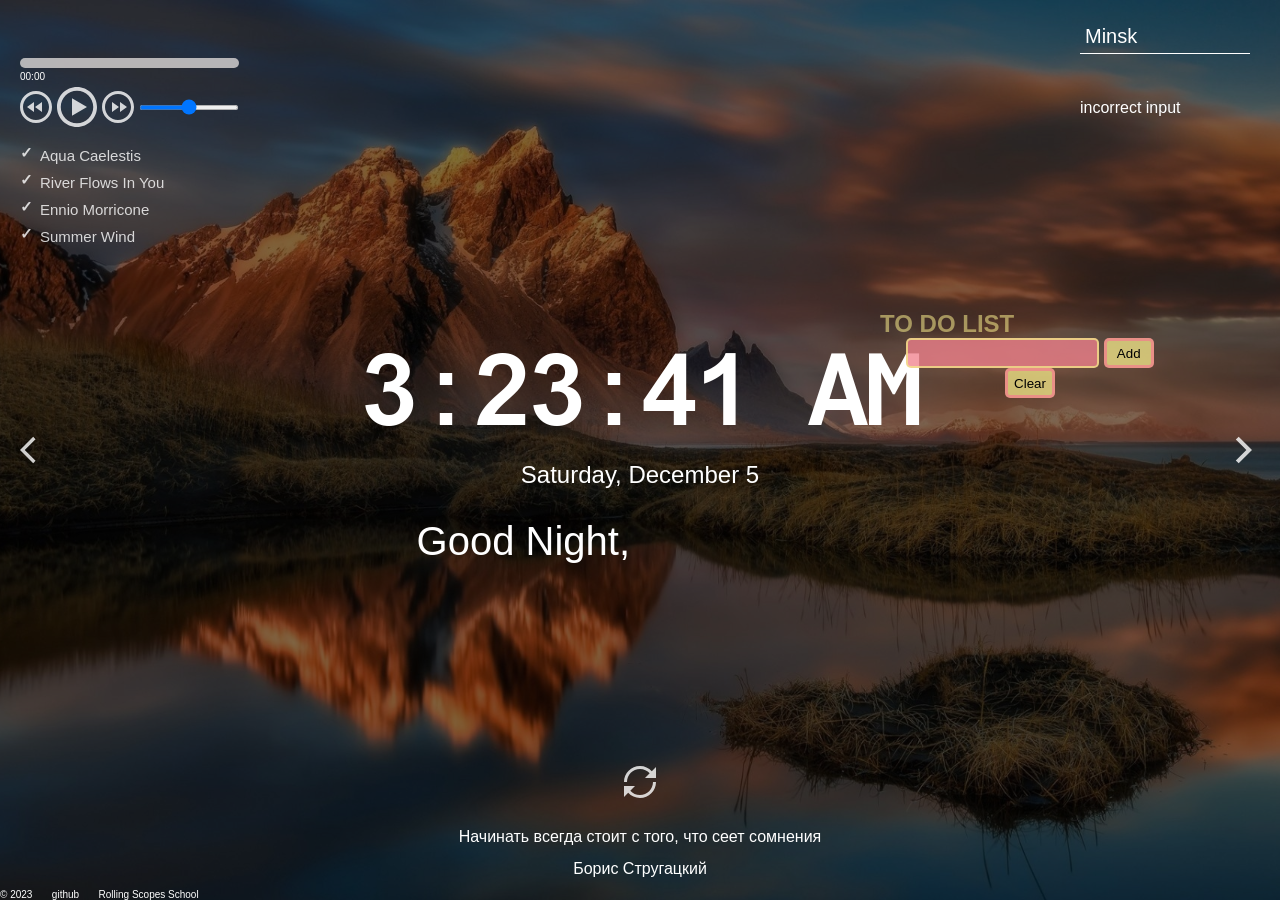
<file: index.html>
<!DOCTYPE html>
<html lang="en">
  <head>
    <meta charset="UTF-8" />
    <meta name="viewport" content="width=device-width, initial-scale=1.0" />
    <link href="assets/favicon.ico" rel="shortcut icon" />
    <link rel="stylesheet" href="css/owfont-regular.css" />
    <link rel="stylesheet" href="css/style.css" />
    <title>momentum</title>
  </head>
  <body>
    <header class="header">
      <div class="player">
        <div class="music-name"></div>
        <div class="progress-container">
          <div class="progress"></div>
        </div>
        <div class="music-time">
          <div class="music-curr"></div>
          <div class="music-dur"></div>
        </div>
        <div class="player-controls">
          <button class="play-prev player-icon"></button>
          <button class="play player-icon"></button>
          <button class="play-next player-icon"></button>
          <input
            id="range"
            min="0"
            max="10"
            value="5"
            step="0.1"
            type="range"
          />
        </div>

        <ul class="play-list"></ul>
      </div>
      <div class="weather">
        <input type="text" placeholder="[City]" class="city" />
        <i class="weather-icon owf"></i>
        <div class="weather-error"></div>
        <div class="description-container">
          <span class="temperature"></span>
          <span class="weather-description"></span>
        </div>
        <div class="wind"></div>
        <div class="humidity"></div>
      </div>
    </header>
    <main class="main">
      <div class="slider-icons">
        <div class="todo">
          <h2>TO DO LIST</h2>
          <input type="text" maxlength="25" id="input" />
          <button class="btn">Add</button>
          <button class="btn2">Clear</button>
          <ul id="result"></ul>
        </div>
        <button class="slide-prev slider-icon"></button>
        <button class="slide-next slider-icon"></button>
      </div>
      <time class="time"></time>
      <date class="date"></date>
      <div class="greeting-container">
        <span class="greeting"></span>
        <input type="text" class="name" />
      </div>
    </main>
    <footer class="footer">
      <button class="change-quote"></button>
      <div>
        <div class="quote"></div>
        <div class="author"></div>
      </div>
      <div class="info">
        <p>
          © 2023 &nbsp &nbsp &nbsp

          <a href="https://github.com/Yury0310">github</a>
          &nbsp &nbsp &nbsp
          <a href=" https://rs.school/js-stage0/ ">Rolling Scopes School</a>
        </p>
      </div>
    </footer>
    <script src="./js/index.js" type="module"></script>
  </body>
</html>
</file>
<file: css/owfont-regular.css>
/*!
 *  owfont-regular 1.0.0 by Deniz Fuchidzhiev - http://websygen.com
 *  License - font: SIL OFL 1.1, css: MIT License
 */
/* FONT PATH
 * -------------------------- */
@font-face {
  font-family: 'owfont';
  src: url('../assets/fonts/owfont-regular.eot?v=1.0.0');
  src: url('../assets/fonts/owfont-regular.eot?#iefix&v=1.0.0') format('embedded-opentype'),
	   url('../assets/fonts/owfont-regular.woff') format('woff'),
	   url('../assets/fonts/owfont-regular.ttf') format('truetype'),
	   url('../assets/fonts/owfont-regular.svg#owf-regular') format('svg');
  font-weight: normal;
  font-style: normal;
}
.owf {
  display: inline-block;
  font: normal normal normal 14px/1 owfont;
  font-size: inherit;
  text-rendering: auto;
  -webkit-font-smoothing: antialiased;
  -moz-osx-font-smoothing: grayscale;
  transform: translate(0, 0);
}
/* makes the font 33% larger relative to the icon container */
.owf-lg {
  font-size: 1.33333333em;
  line-height: 0.75em;
  vertical-align: -15%;
}
.owf-2x {
  font-size: 2em;
}
.owf-3x {
  font-size: 3em;
}
.owf-4x {
  font-size: 4em;
}
.owf-5x {
  font-size: 5em;
}
.owf-fw {
  width: 1.28571429em;
  text-align: center;
}
.owf-ul {
  padding-left: 0;
  margin-left: 2.14285714em;
  list-style-type: none;
}
.owf-ul > li {
  position: relative;
}
.owf-li {
  position: absolute;
  left: -2.14285714em;
  width: 2.14285714em;
  top: 0.14285714em;
  text-align: center;
}
.owf-li.owf-lg {
  left: -1.85714286em;
}
.owf-border {
  padding: .2em .25em .15em;
  border: solid 0.08em #eeeeee;
  border-radius: .1em;
}
.owf-pull-right {
  float: right;
}
.owf-pull-left {
  float: left;
}
.owf.owf-pull-left {
  margin-right: .3em;
}
.owf.owf-pull-right {
  margin-left: .3em;
}

/* owfont uses the Unicode Private Use Area (PUA) to ensure screen
   readers do not read off random characters that represent icons */
   
/*   Weather Condition Codes    */
   
/*   Thunderstorm - - - - - - - - - - - - - - - - - - - - - - - - - - - - - - - - - - - -    */
   
/* thunderstorm with light rain */
.owf-200:before,
.owf-200-d:before,
.owf-200-n:before {
  content: "\EB28";
}
/* thunderstorm with rain */
.owf-201:before,
.owf-201-d:before,
.owf-201-n:before {
  content: "\EB29";
}
/* thunderstorm with heavy rain */
.owf-202:before,
.owf-202-d:before,
.owf-202-n:before {
  content: "\EB2A";
}
/*  light thunderstorm  */
.owf-210:before,
.owf-210-d:before,
.owf-210-n:before {
  content: "\EB32";
}
/*  thunderstorm  */
.owf-211:before,
.owf-211-d:before,
.owf-211-n:before {
  content: "\EB33";
}
/*   heavy thunderstorm   */
.owf-212:before,
.owf-212-d:before,
.owf-212-n:before {
  content: "\EB34";
}
/*   ragged thunderstorm   */
.owf-221:before,
.owf-221-d:before,
.owf-221-n:before {
  content: "\EB3D";
}
/*  thunderstorm with light drizzle    */
.owf-230:before,
.owf-230-d:before,
.owf-230-n:before {
  content: "\EB46";
}
/*  thunderstorm with drizzle     */
.owf-231:before,
.owf-231-d:before,
.owf-231-n:before {
  content: "\EB47";
}
/* thunderstorm with heavy drizzle     */
.owf-232:before,
.owf-232-d:before,
.owf-232-n:before {
  content: "\EB48";
}

/*   Drizzle - - - - - - - - - - - - - - - - - - - - - - - - - - - - - - - - - - - -    */

/*  light intensity drizzle */
.owf-300:before,
.owf-300-d:before,
.owf-300-n:before {
  content: "\EB8C";
}
/*  drizzle */
.owf-301:before,
.owf-301-d:before,
.owf-301-n:before {
  content: "\EB8D";
}
/*  heavy intensity drizzle  */
.owf-302:before,
.owf-302-d:before,
.owf-302-n:before {
  content: "\EB8E";
}
/*   light intensity drizzle rain  */
.owf-310:before,
.owf-310-d:before,
.owf-310-n:before {
  content: "\EB96";
}
/*  drizzle rain  */
.owf-311:before,
.owf-311-d:before,
.owf-311-n:before {
  content: "\EB97";
}
/* heavy intensity drizzle rain */
.owf-312:before,
.owf-312-d:before,
.owf-312-n:before {
  content: "\EB98";
}
/* shower rain and drizzle  */
.owf-313:before,
.owf-313-d:before,
.owf-313-n:before {
  content: "\EB99";
}
/* heavy shower rain and drizzle*/
.owf-314:before,
.owf-314-d:before,
.owf-314-n:before {
  content: "\EB9A";
}
/* shower drizzle */
.owf-321:before,
.owf-321-d:before,
.owf-321-n:before {
  content: "\EBA1";
}

/*   Rain - - - - - - - - - - - - - - - - - - - - - - - - - - - - - - - - - - - -    */

/* light rain  */
.owf-500:before,
.owf-500-d:before,
.owf-500-n:before {
  content: "\EC54";
}
/* moderate rain  */
.owf-501:before,
.owf-501-d:before,
.owf-501-n:before {
  content: "\EC55";
}
/* heavy intensity rain  */
.owf-502:before,
.owf-502-d:before,
.owf-502-n:before {
  content: "\EC56";
}
/* very heavy rain   */
.owf-503:before,
.owf-503-d:before,
.owf-503-n:before {
  content: "\EC57";
}
/* extreme rain    */
.owf-504:before,
.owf-504-d:before,
.owf-504-n:before {
  content: "\EC58";
}
/* freezing rain    */
.owf-511:before,
.owf-511-d:before,
.owf-511-n:before {
  content: "\EC5F";
}
/*  light intensity shower rain    */
.owf-520:before,
.owf-520-d:before,
.owf-520-n:before {
  content: "\EC68";
}
/* shower rain  */
.owf-521:before,
.owf-521-d:before,
.owf-521-n:before {
  content: "\EC69";
}
/*  heavy intensity shower rain  */
.owf-522:before,
.owf-522-d:before,
.owf-522-n:before {
  content: "\EC6A";
}
/* ragged shower rain  */
.owf-531:before,
.owf-531-d:before,
.owf-531-n:before {
  content: "\EC73";
}

/*   Snow - - - - - - - - - - - - - - - - - - - - - - - - - - - - - - - - - - - -    */

/* light snow  */
.owf-600:before,
.owf-600-d:before,
.owf-600-n:before {
  content: "\ECB8";
}
/*  snow  */
.owf-601:before,
.owf-601-d:before,
.owf-601-n:before {
  content: "\ECB9";
}
/*   heavy snow   */
.owf-602:before,
.owf-602-d:before,
.owf-602-n:before {
  content: "\ECBA";
}
/*  sleet  */
.owf-611:before,
.owf-611-d:before,
.owf-611-n:before {
  content: "\ECC3";
}
/*   shower sleet */
.owf-612:before,
.owf-612-d:before,
.owf-612-n:before {
  content: "\ECC4";
}
/* light rain and snow */
.owf-615:before,
.owf-615-d:before,
.owf-615-n:before {
  content: "\ECC7";
}
/* rain and snow  */
.owf-616:before,
.owf-616-d:before,
.owf-616-n:before {
  content: "\ECC8";
}
/* light shower snow  */
.owf-620:before,
.owf-620-d:before,
.owf-620-n:before {
  content: "\ECCC";
}
/* shower snow  */
.owf-621:before,
.owf-621-d:before,
.owf-621-n:before {
  content: "\ECCD";
}
/* heavy shower snow  */
.owf-622:before,
.owf-622-d:before,
.owf-622-n:before {
  content: "\ECCE";
}

/*   Atmosphere - - - - - - - - - - - - - - - - - - - - - - - - - - - - - - - - - - - -    */

/* mist */
.owf-701:before,
.owf-701-d:before,
.owf-701-n:before {
  content: "\ED1D";
}
/* smoke */
.owf-711:before,
.owf-711-d:before,
.owf-711-n:before {
  content: "\ED27";
}
/* haze */
.owf-721:before,
.owf-721-d:before,
.owf-721-n:before {
  content: "\ED31";
}
/* Sand/Dust Whirls */
.owf-731:before,
.owf-731-d:before,
.owf-731-n:before {
  content: "\ED3B";
}
/* Fog */
.owf-741:before,
.owf-741-d:before,
.owf-741-n:before {
  content: "\ED45";
}
/* sand */
.owf-751:before,
.owf-751-d:before,
.owf-751-n:before {
  content: "\ED4F";
}
/* dust */
.owf-761:before,
.owf-761-d:before,
.owf-761-n:before {
  content: "\ED59";
}
/*  VOLCANIC ASH  */
.owf-762:before,
.owf-762-d:before,
.owf-762-n:before {
  content: "\ED5A";
}
/* SQUALLS */
.owf-771:before,
.owf-771-d:before,
.owf-771-n:before {
  content: "\ED63";
}
/* TORNADO */
.owf-781:before,
.owf-781-d:before,
.owf-781-n:before {
  content: "\ED6D";
}

/*   Clouds - - - - - - - - - - - - - - - - - - - - - - - - - - - - - - - - - - - -    */

/*  sky is clear  */  /*  Calm  */
.owf-800:before,
.owf-800-d:before,
.owf-951:before,
.owf-951-d:before {
  content: "\ED80";
}
.owf-800-n:before,
.owf-951-n:before {
  content: "\F168";
}
/*  few clouds   */
.owf-801:before,
.owf-801-d:before {
  content: "\ED81";
}
.owf-801-n:before {
  content: "\F169";
}
/* scattered clouds */
.owf-802:before,
.owf-802-d:before {
  content: "\ED82";
}
.owf-802-n:before {
  content: "\F16A";
}
/* broken clouds  */
.owf-803:before,
.owf-803-d:before,
.owf-803-n:before {
  content: "\ED83";
}
/* overcast clouds  */
.owf-804:before,
.owf-804-d:before,
.owf-804-n:before {
  content: "\ED84";
}

/*   Extreme - - - - - - - - - - - - - - - - - - - - - - - - - - - - - - - - - - - -    */

/* tornado  */
.owf-900:before,
.owf-900-d:before,
.owf-900-n:before {
  content: "\EDE4";
}
/*  tropical storm  */
.owf-901:before,
.owf-901-d:before,
.owf-901-n:before {
  content: "\EDE5";
}
/* hurricane */
.owf-902:before,
.owf-902-d:before,
.owf-902-n:before {
  content: "\EDE6";
}
/* cold */
.owf-903:before,
.owf-903-d:before,
.owf-903-n:before {
  content: "\EDE7";
}
/* hot */
.owf-904:before,
.owf-904-d:before,
.owf-904-n:before {
  content: "\EDE8";
}
/* windy */
.owf-905:before,
.owf-905-d:before,
.owf-905-n:before {
  content: "\EDE9";
}
/* hail */
.owf-906:before,
.owf-906-d:before,
.owf-906-n:before {
  content: "\EDEA";
}

/*   Additional - - - - - - - - - - - - - - - - - - - - - - - - - - - - - - - - - - - -    */

/* Setting */
.owf-950:before,
.owf-950-d:before,
.owf-950-n:before {
  content: "\EE16";
}
/*  Light breeze  */
.owf-952:before,
.owf-952-d:before,
.owf-952-n:before {
  content: "\EE18";
}
/*  Gentle Breeze  */
.owf-953:before,
.owf-953-d:before,
.owf-953-n:before {
  content: "\EE19";
}
/*  Moderate breeze  */
.owf-954:before,
.owf-954-d:before,
.owf-954-n:before {
  content: "\EE1A";
}
/* Fresh Breeze  */
.owf-955:before,
.owf-955-d:before,
.owf-955-n:before {
  content: "\EE1B";
}
/* Strong  Breeze  */
.owf-956:before,
.owf-956-d:before,
.owf-956-n:before {
  content: "\EE1C";
}
/* High wind, near gale  */
.owf-957:before,
.owf-957-d:before,
.owf-957-n:before {
  content: "\EE1D";
}
/* Gale */
.owf-958:before,
.owf-958-d:before,
.owf-958-n:before {
  content: "\EE1E";
}
/*  Severe Gale  */
.owf-959:before,
.owf-959-d:before,
.owf-959-n:before {
  content: "\EE1F";
}
/* Storm */
.owf-960:before,
.owf-960-d:before,
.owf-960-n:before {
  content: "\EE20";
}
/*  Violent Storm  */
.owf-961:before,
.owf-961-d:before,
.owf-961-n:before {
  content: "\EE21";
}
/* Hurricane */
.owf-962:before,
.owf-962-d:before,
.owf-962-n:before {
  content: "\EE22";
}
</file>
<file: css/style.css>
@font-face {
  font-family: "Arial-MT";
  src: url("../assets/fonts/Arial-MT.woff"); /* Путь к файлу со шрифтом */
}

* {
  box-sizing: border-box;
  margin: 0;
  padding: 0;
}

body {
  min-width: 480px;
  min-height: 100vh;
  font-family: "Arial", sans-serif;
  font-size: 16px;
  color: #fff;
  text-align: center;
  background: url("../assets/img/bg.jpg") center/cover, rgba(0, 0, 0, 0.5);
  background-blend-mode: multiply;
  transition: background-image 1s ease-in-out;
}

.header {
  display: flex;
  justify-content: space-between;
  align-items: flex-start;
  width: 100%;
  height: 30vh;
  min-height: 220px;
  padding: 20px;
}

.player-controls {
  display: flex;
  align-items: center;
  justify-content: center;
  gap: 5px;
  margin-bottom: 15px;
}

.play-list {
  text-align: left;
}

.play-item {
  font-size: 15px;
  z-index: 100;
  position: relative;
  padding: 5px;
  padding-left: 20px;
  list-style: none;
  opacity: 0.8;
  cursor: pointer;
  transition: 0.3s;
}

.play-item:hover {
  opacity: 1;
}
.todo {
  position: absolute;
  right: 100px;
  top: 40px;
  height: 301px;
  width: 300px;
}

.play-item::before {
  content: "\2713";
  position: absolute;
  left: 0;
  top: 2px;
  font-weight: 900;
}

.item-active::before {
  color: #c5b358;
}

.music-name {
  font-size: 20px;
  display: flex;
  justify-content: center;
  align-items: center;
  width: 200px;
  height: 28px;
  margin-bottom: 10px;
}
.music-time {
  display: flex;
  justify-content: space-between;
  margin-bottom: 5px;
  font-size: 10px;
}

#range {
  width: 100px;
  height: 5px;
}

.todo h2 {
  text-align: initial;
  color: rgba(242, 231, 137, 0.57);
}
#input {
  color: white;
  border-radius: 5px;
  border: 2px solid rgba(242, 231, 137, 0.77);
  height: 30px;
  padding: 10px;
  background-color: rgba(241, 129, 141, 0.77);
}

.li {
  list-style-type: none;
  text-align: start;
  margin: 5px;
  border-radius: 5px;
  border: 2px solid rgba(242, 231, 137, 0.57);
  height: 30px;
  padding: 5px;
  background-color: rgba(241, 129, 141, 0.57);
}
.li-active {
  border: none;
  background-color: rgba(89, 146, 94, 0.57);
  color: black;
}
.btn,
.btn2 {
  border-radius: 5px;
  border: 3px solid rgba(241, 129, 141, 0.77);
  height: 30px;
  width: 50px;
  padding: 1px;
  background-color: rgba(242, 231, 137, 0.77);
  cursor: pointer;
}
.btn1 {
  position: absolute;
  right: 10px;
  border-radius: 5px;
  border: 3px solid rgba(241, 129, 141, 0.77);
  height: 20px;
  width: 50px;
  padding: 0px;
  background-color: rgba(242, 231, 137, 0.77);
  cursor: pointer;
}

.progress-container {
  width: 219px;
  height: 10px;
  background-color: rgba(223, 219, 218, 0.78);
  margin-bottom: 3px;
  border-radius: 5px;
  display: flex;
  align-items: center;
  cursor: pointer;
}
.progress {
  height: 10px;
  background: blue;
  border-radius: 5px;
}

.player-icon,
.slider-icon,
.change-quote {
  width: 32px;
  height: 32px;
  background-size: 32px 32px;
  background-position: center center;
  background-repeat: no-repeat;
  background-color: transparent;
  border: 0;
  outline: 0;
  opacity: 0.8;
  cursor: pointer;
  transition: 0.3s;
}

.player-icon:hover,
.slider-icon:hover,
.change-quote:hover {
  opacity: 1;
}

.player-icon:active,
.slider-icon:active,
.change-quote:active {
  border: 0;
  outline: 0;
  transform: scale(1.1);
}

.play {
  width: 40px;
  height: 40px;
  background-size: 40px 40px;
  background-image: url("../assets/svg/play.svg");
}

.pause {
  background-image: url("../assets/svg/pause.svg");
}

.play-prev {
  background-image: url("../assets/svg/play-prev.svg");
}

.play-next {
  background-image: url("../assets/svg/play-next.svg");
}

.weather {
  display: flex;
  flex-direction: column;
  justify-content: space-between;
  align-items: flex-start;
  row-gap: 5px;
  width: 180px;
  min-height: 180px;
  text-align: left;
}

.weather-error {
  margin-top: -10px;
}

.description-container {
  display: flex;
  flex-wrap: wrap;
  justify-content: flex-start;
  align-items: center;
  column-gap: 12px;
}

.weather-icon {
  font-size: 44px;
}

.city {
  width: 170px;
  height: 34px;
  padding: 5px;
  font-size: 20px;
  line-height: 24px;
  color: #fff;
  border: 0;
  outline: 0;
  border-bottom: 1px solid #fff;
  background-color: transparent;
  text-transform: capitalize;
}

.city::placeholder {
  font-size: 20px;
  color: #fff;
  opacity: 0.6;
}

.main {
  position: relative;
  display: flex;
  flex-direction: column;
  justify-content: center;
  align-items: center;
  width: 100%;
  height: 40vh;
  min-height: 260px;
  padding: 20px;
}

.slider-icon {
  position: absolute;
  top: 50%;
  margin-top: -16px;
  cursor: pointer;
}

.slide-prev {
  left: 20px;
  background-image: url("../assets/svg/slider-prev.svg");
}

.slide-next {
  right: 20px;
  background-image: url("../assets/svg/slider-next.svg");
}

.time {
  min-height: 124px;
  margin-bottom: 10px;
  font-family: "Arial-MT";
  font-size: 100px;
  letter-spacing: -4px;
}

.date {
  min-height: 28px;
  font-size: 24px;
  margin-bottom: 20px;
}

.greeting-container {
  display: flex;
  flex-wrap: wrap;
  justify-content: stretch;
  align-items: center;
  min-height: 48px;
  width: 100vw;
  font-size: 40px;
}

.greeting {
  flex: 1;
  padding: 10px;
  text-align: right;
}

.name {
  flex: 1;
  max-width: 50%;
  padding: 10px;
  font-size: 40px;
  text-align: left;
  color: #fff;
  background-color: transparent;
  border: 0;
  outline: 0;
}

.name::placeholder {
  color: #fff;
  opacity: 0.6;
}

.footer {
  display: flex;
  flex-direction: column;
  justify-content: flex-end;
  align-items: center;
  width: 100%;
  height: 30vh;
  min-height: 160px;
  padding: 20px;
}

.change-quote {
  transform: rotate(0deg);
  transition: 1s;
  margin-bottom: 30px;
  background-image: url("../assets/svg/reload.svg");
}

.quote {
  min-height: 32px;
}

.author {
  min-height: 20px;
}
.info {
  position: absolute;
  left: 0px;
  bottom: 0px;
  font-size: 10px;
}
.info a {
  text-decoration: none;
  color: #fff;
}
.info a:hover {
  text-decoration: underline;
}

@media (max-width: 768px) {
  .time {
    min-height: 80px;
    font-size: 72px;
  }

  .greeting-container {
    min-height: 40px;
    font-size: 32px;
  }

  .greeting {
    padding: 5px;
  }

  .name {
    font-size: 32px;
    padding: 5px;
  }
}
</file>
